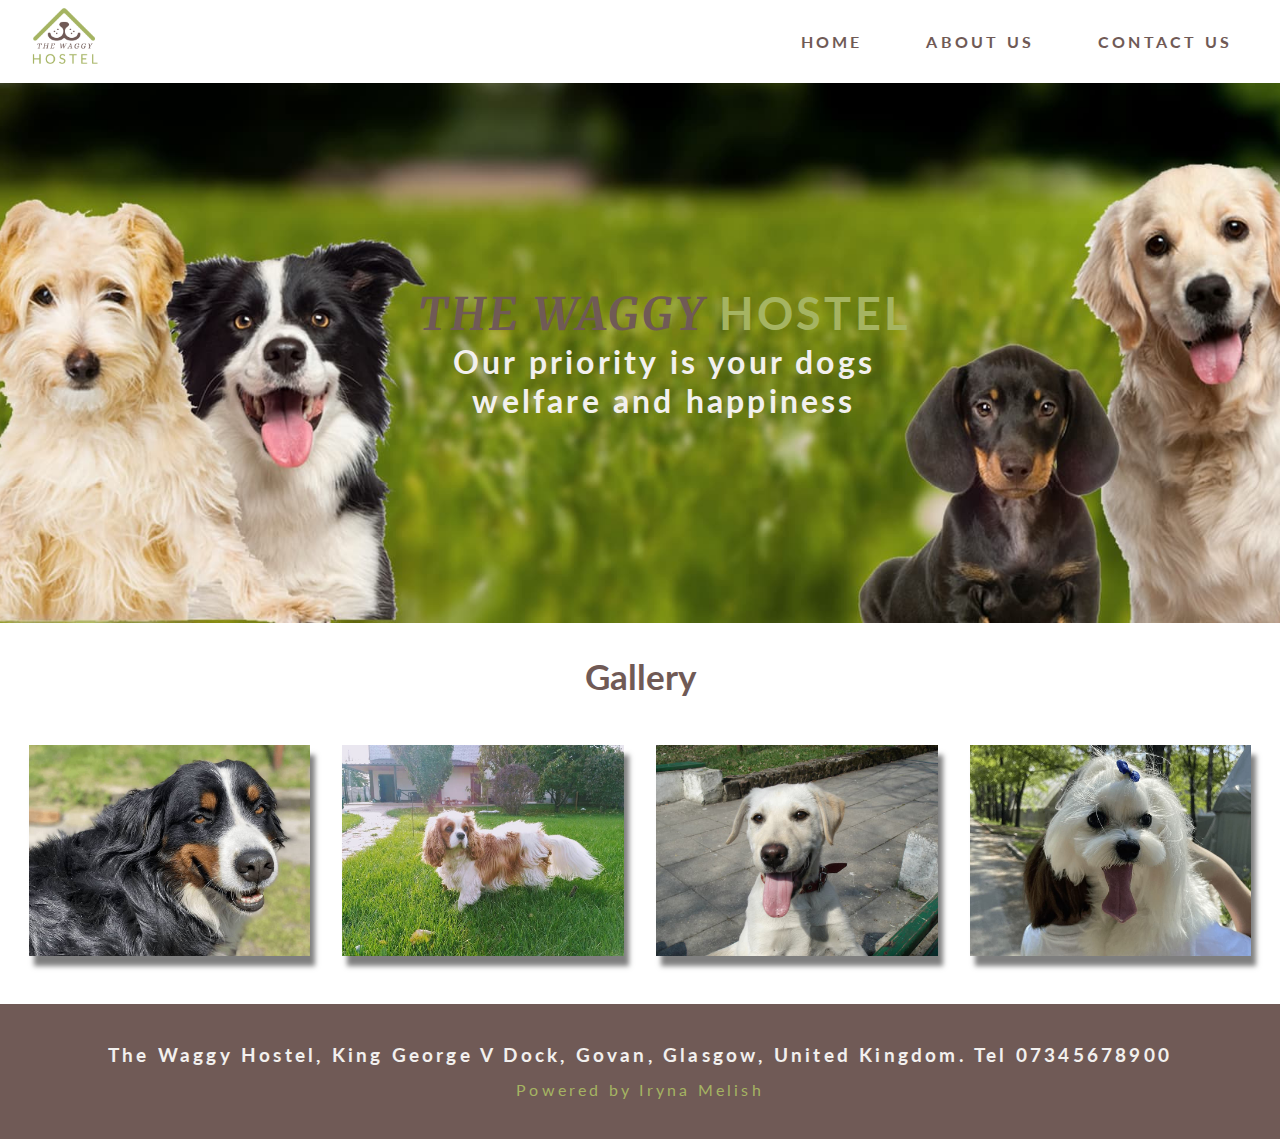
<file: index.html>
<!DOCTYPE html>
<html lang="en">
<head>
    <meta charset="UTF-8">
    <meta http-equiv="X-UA-Compatible" content="IE=edge">
    <meta name="viewport" content="width=device-width, initial-scale=1.0">
    <link rel="preconnect" href="https://fonts.googleapis.com">
    <link rel="preconnect" href="https://fonts.gstatic.com" crossorigin>
    <link href="https://fonts.googleapis.com/css2?family=Lato:ital,wght@0,300;0,400;0,700;1,300;1,400;1,700&display=swap" rel="stylesheet">
    <link rel="preconnect" href="https://fonts.googleapis.com">
<link rel="preconnect" href="https://fonts.gstatic.com" crossorigin>
<link href="https://fonts.googleapis.com/css2?family=Lato:ital,wght@0,300;0,400;0,700;1,300;1,400;1,700&family=Merriweather:ital,wght@0,300;0,400;1,300;1,400&display=swap" rel="stylesheet">
    <link rel="stylesheet" href="style.css">
    
    <title>The Waggy Hostel</title>
    
</head>
<body>
    <header>
        <div class="logo">
            <a href="index.html"><img src="images/logo2.png" alt="logo" width="80" height="80"></a>
           
        </div>
        <nav class="main-nav">
            <ul class="main-ul">
                <li class="main-li"><a href="index.html">Home</a></li>
                <li class="main-li"><a href="about.html">About Us</a></li>                           
                <li class="main-li"><a href="contact.html">Contact Us</a></li>
            </ul>
        </nav>
    </header>
   
        <main id="banner" role="img" aria-label="banner image"> 
            
            <h1 class="banner-header">The Waggy  <span>Hostel</span></h1> 
            
           <h3 class="banner-text">Our priority is your dogs welfare and happiness</h3> 
            
        </main> 
        <main id ="text">
            <h2 class="text-header"></h2>
        </main>
        <main id="gallery"> 
        <section class="gallery-photos"> 
            <h2 class="gallery-header">Gallery</h2> 
           <img class="gallery-photo" src="images/australianshepherd_optimized.jpg" alt="beagle dog breed"> 
            <img class="gallery-photo" src="images/pekingese_optimised.jpg" alt="pekingese dog breed"> 
            <img class="gallery-photo" src="images/labrador_optimised.jpg" alt="labrador dog breed"> 
            <img class="gallery-photo" src="images/maltese.jpg" alt="maltese dog breed"> 
                  
        </section> 
        </main> 

   
    <footer id="footer"> 
            
        <h4 class="footer-text">The Waggy Hostel, King George V Dock, Govan, Glasgow, United Kingdom. Tel 07345678900</span></h4> 
        
       <p class="footer-autor">Powered by Iryna Melish</p> >

    </footer>
</body>
</html>
</file>
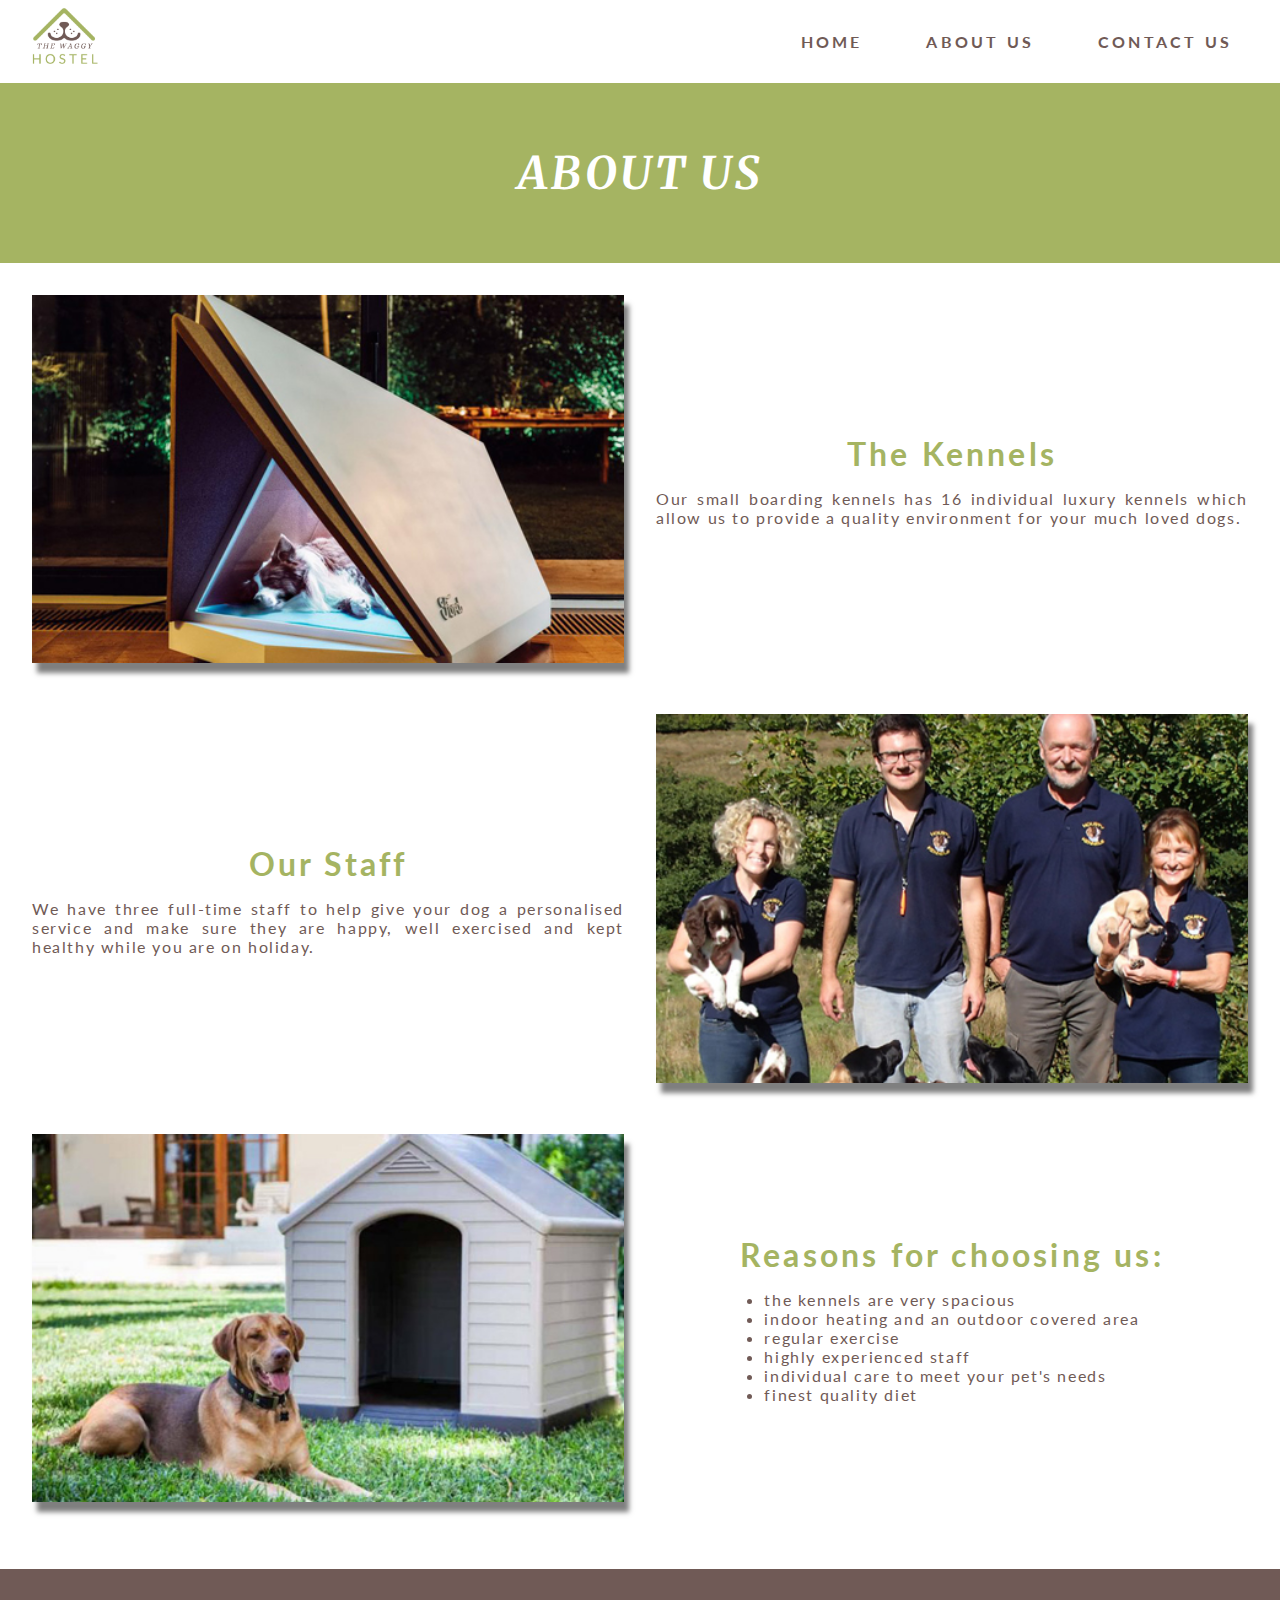
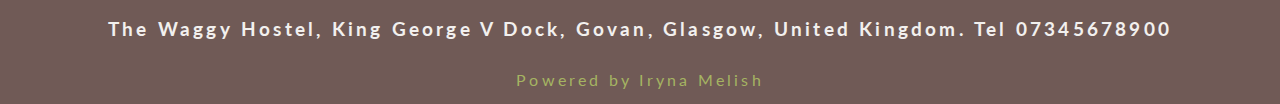
<file: about.html>
<!DOCTYPE html>
<html lang="en">
<head>
    <meta charset="UTF-8">
    <meta http-equiv="X-UA-Compatible" content="IE=edge">
    <meta name="viewport" content="width=device-width, initial-scale=1.0">
    <link rel="preconnect" href="https://fonts.googleapis.com">
    <link rel="preconnect" href="https://fonts.gstatic.com" crossorigin>
    <link href="https://fonts.googleapis.com/css2?family=Lato:ital,wght@0,300;0,400;0,700;1,300;1,400;1,700&display=swap" rel="stylesheet">
    <link rel="preconnect" href="https://fonts.googleapis.com">
<link rel="preconnect" href="https://fonts.gstatic.com" crossorigin>
<link href="https://fonts.googleapis.com/css2?family=Lato:ital,wght@0,300;0,400;0,700;1,300;1,400;1,700&family=Merriweather:ital,wght@0,300;0,400;1,300;1,400&display=swap" rel="stylesheet">
    <link rel="stylesheet" href="style.css">
    
    <title>The Waggy Hostel</title>
    
</head>
<body>
    <header>
        <div class="logo">
            <a href="index.html"><img src="images/logo2.png" alt="logo" width="80" height="80"></a>
           
        </div>
        <nav class="main-nav">
            <ul class="main-ul">
                <li class="main-li"><a href="index.html">Home</a></li>
                <li class="main-li"><a href="about.html">About Us</a></li>                           
                <li class="main-li"><a href="contact.html">Contact Us</a></li>
            </ul>
        </nav>
    </header>
   
        <main id="banner_about"> 
            
            <h1 class="banner_about-header">About us</h1> 
            
           
            
        </main>
   
    <section class="aboutus"> 
        <div class="aboutus_container reverse"> 
            <div class="aboutus-image"> 
                <img src="images/modern_kennel.jpg" alt="modern dog kennel "> 
            </div> 
            <div class="aboutus-content"> 
                <h4 class="aboutus-title">The Kennels</h4> 
                <p class="aboutus-text"> Our small boarding kennels has 16 individual luxury kennels which allow us to provide a quality environment for your much loved dogs.
                     
                </p> 
            </div> 
        </div> 
        <div class="aboutus_container ">        
            <div class="aboutus-content"> 
                <h4 class="aboutus-title">Our Staff</h4> 
                <p class="aboutus-text"> 
                    We have three full-time staff to help give your dog a personalised service and make sure they are happy, well exercised and kept healthy while you are on holiday.
                </p> 
            </div> 
            <div class="aboutus-image"> 
                <img src="images/staf_kennel.jpg" alt=" kennel staff"> 
            </div>              
        </div> 
        <div class="aboutus_container reverse">    
            <div class="aboutus-image"> 
                <img src="images/white_kennel.jpg" alt="white dog kennel"> 
            </div>     
            <div class="aboutus-content"> 
                <h4 class="aboutus-title">Reasons for choosing us:</h4> 
                <ul class="aboutus-text"> 
                    <li>the kennels are very spacious</li>
                    <li>indoor heating and an outdoor covered area</li>
                    <li>regular exercise</li>
                    <li>highly experienced staff</li>
                    <li>individual care to meet your pet's needs</li>
                    <li>finest quality diet</li>
                </ul> 
            </div> 
                         
        </div> 
    </section> 
    <footer id="footer"> 
            
        <h4 class="footer-text">The Waggy Hostel, King George V Dock, Govan, Glasgow, United Kingdom. Tel 07345678900</span></h4> 
        
       <p class="footer-autor">Powered by Iryna Melish</p> 

    </footer>
        </body>
        </body>
</file>
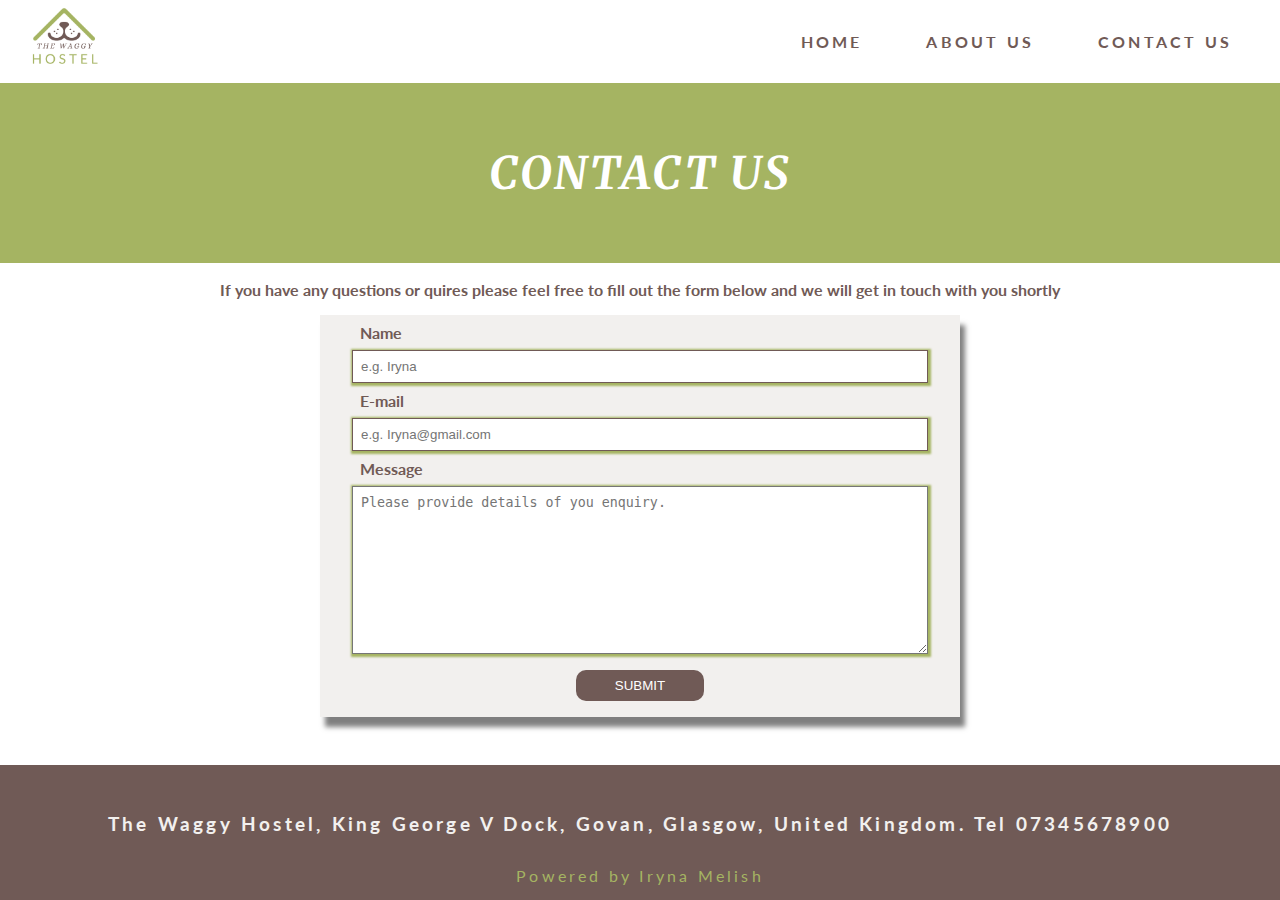
<file: contact.html>
<!DOCTYPE html>
<html lang="en">
<head>
    <meta charset="UTF-8">
    <meta http-equiv="X-UA-Compatible" content="IE=edge">
    <meta name="viewport" content="width=device-width, initial-scale=1.0">
    <link rel="preconnect" href="https://fonts.googleapis.com">
    <link rel="preconnect" href="https://fonts.gstatic.com" crossorigin>
    <link href="https://fonts.googleapis.com/css2?family=Lato:ital,wght@0,300;0,400;0,700;1,300;1,400;1,700&family=Merriweather:ital,wght@0,300;0,400;1,300;1,400&display=swap" rel="stylesheet">
    <link rel="stylesheet" href="style.css">
    
    <title>The Waggy Hostel</title>
    
</head>
<body>
    <header>
        <div class="logo">
            <a href="index.html"><img src="images/logo2.png" alt="logo" width="80" height="80"></a>
           
        </div>
        <nav class="main-nav">
            <ul class="main-ul">
                <li class="main-li"><a href="index.html">Home</a></li>
                <li class="main-li"><a href="about.html">About Us</a></li>                           
                <li class="main-li"><a href="contact.html">Contact Us</a></li>
            </ul>
        </nav>
    </header>
    <main id="banner_contact"> 
            
        <h1 class="banner_contact-header">Contact us</h1> 
       
       
        
    </main>
        
<main> 
    <section id="form"> 
        <h2 class="form-header">If you have any questions or quires please feel free to fill out the form below and we will get in touch with you shortly</h2> 
        <form id="contact-form"> 
            <label for="name">Name</label> 
            <input type="text" id="name" name="name" placeholder="e.g. Iryna" required> 
            <label for="email">E-mail</label> 
            <input type="email" id="email" name="email" placeholder="e.g. Iryna@gmail.com" required> 
             
           
            <label for="message">Message</label> 
            <textarea rows="10" id="message" placeholder="Please provide details of you enquiry."></textarea> 
            <input type="submit" value="Submit" > 
        </form> 
    </section> 
</main> 
<footer id="footer"> 
            
    <h4 class="footer-text">The Waggy Hostel, King George V Dock, Govan, Glasgow, United Kingdom. Tel 07345678900</span></h4> 
    
   <p class="footer-autor">Powered by Iryna Melish</p> 

</footer>
</body>
</html>
</file>
<file: style.css>
/* Colours:
#a5b462
#97533d
#e1a26a
#f2f0ee
#705a56

*/

* { 
    box-sizing: border-box; 
    margin: 0; 
    padding: 0; 
} 
 
body { 
    min-height: 100vh;
  display: flex;
  flex-direction: column;
  justify-content: space-between;
    width: 100vw; 
    max-width: 100%; 
    font-size: 16px; 
    font-family: 'Lato', sans-serif;  
   
   
    color: #705a56;
} 
h1{
    font-size: 2.8rem;
    font-family: 'Merriweather', serif;
    font-style: italic;
    color: #705a56;
    text-transform: uppercase;
}
h2{
    font-size: 2.2rem;
}
h3{
    font-size: 2rem;
    color: #f2f0ee;
}
h4{
    font-size: 1.2rem;
    color: #f2f0ee;
    letter-spacing: .2rem;

}
p{
   font-size: 1rem;
   color:  #a5b462;
   letter-spacing: .2rem;
}
header { 
    width: 100%; 
    display: flex; 
    flex-direction: row; 
    
    top: 0; 
    background-color: #ffffff; 
    z-index: 99999; 
    letter-spacing: .2rem;
} 
 
.logo{
    text-align: center;
margin: 0 auto;
display: block;
}
#main{
    min-height: 100%;
}
.main-nav { 
    width: 90%; 
    padding: 1rem; 
    
} 
 
.main-ul { 
    height: 100%; 
    display: flex; 
    flex-direction: row; 
    align-items: center; 
    justify-content: flex-end; 
} 
 
.main-li { 
    padding: 0 2rem; 
    list-style-type: none; 
} 
 
.main-li a{ 
    cursor: pointer;
    text-decoration: none; 
    text-transform: uppercase;
    font-weight: bold; 
    color: #705a56;
    transition: color .3s ease-in-out;

} 
  
  
 
.main-li a:hover { 
   color: #a5b462;
   
   
} 
 

#banner { 
    position: relative; 
    display: flex;
    flex-direction: column;
     justify-content: center;
    align-items: center;
    align-content: space-between;
    width: 100%; 
    height: 60vh;
    
    background-image: url(images/banner.jpg); 
    background-position: center center; 
    background-repeat: no-repeat; 
    background-size: cover; 
   
    letter-spacing: .2rem;
    padding-left: 3rem;


} 
 

.banner-header span{
    font-family: 'Lato', sans-serif;  
    color: #a5b462;
    font-style: normal;
}
 
.banner-text { 
    width:40%;
    
    text-align: center;
   
  
   
}  
/* On screens that are 1200px or less*/
@media screen and (max-width: 1200px) {
    #banner{
        height: 30vh;


    }
    h1{ 
        font-size: 2.2rem;
    
    }
    h3{ 
        font-size: 1.5rem;
}
.h2 { 
        
    padding: 1.5rem 0 1.3rem; 
    font-size: 1.8rem; 

}
.gallery-header{
    padding: 0; 

   }
.gallery-photos .gallery-photo{ 
    max-width: 30vw; 
     
 } 
 }

/* On screens that are 768px or less*/
@media screen and (max-width: 768px) {
    body{
        font-size: 13px;
    }
    #banner{
        height: 25vh;

    }
    .banner-text { 
        width:50%;
    }    
    h1{ 
        font-size: 2.0rem;
    
    }
    
    h3{ 
        font-size: 1.3rem;
}
h4 { 
    font-size: 1rem;
} 
p{
    font-size:0.6rem;
}     
   .gallery-header{
    padding: 1rem 0 1rem; 

   }
    
.main-li { 
    padding: 0 1rem; 
}
   body #footer{
    
        margin-top: 1rem;
        padding-top: 1rem;
        height: 12vh;
}
    
    .gallery-photos .gallery-photo{ 
       max-width: 40vw; 
        
    } 
    body>#banner_about,
    body>#banner_contact
    {
        height: 15vh;
        
        
    }


    .aboutus-content>.aboutus-title { 
        
        font-size: 1.5rem; 
        margin-bottom: 0; 
        color: #a5b462;
    } 
     
    .aboutus-content>.aboutus-text { 
        
        font-size: 0.8rem;
        
        
     }    
#form>#contact-form {
        
     width: 70%;}

 #contact-form>input[type=submit] { 
        
        width: 50%; 
    } 
} 
@media screen and (max-width: 480px) {
    body{
        font-size: 13px;
        }
    #banner{
        height: 20vh;
    
        }
    h1{ 
        font-size: 1.6rem;
        
    }
     h2{
        font-size: 1.4rem;
     }
        
    h3{ 
        font-size: 1rem;
    }
    h4 { 
        font-size: 0.8rem;
    }

    .main-li { 
        padding: 0 0.5rem; 
    }
    .main-li a{
        font-size: 10px;
    }
    .gallery-header{
        padding: 0; 
    
       }
    .gallery-photos .gallery-photo{ 
        max-width: 95vw; 
             
    } 

    .aboutus>.aboutus_container {
    
        flex-direction: column;
            
    }
        .aboutus>.reverse{
            flex-direction: column-reverse;
        }
        .aboutus_container>.aboutus-image, 
        .aboutus_container>.aboutus-content
         { 
            width: 90%; 
            
            
        } 
        
    #form>#contact-form {
        width: 90%;}
    #contact-form>input[type=submit] { 
            
        width: 90%; 
        } 


}
/*-------------------------Gallery section---------*/
#gallery { 
    width: 100%; 
} 
 
.gallery-photos { 
    display: flex; 
    flex-wrap: wrap; 
    align-items: center; 
    justify-content: center; 
} 
 
.gallery-photo{ 
    margin: 1rem; 
    max-width: 22vw; 
    width: 100%;
    height:auto ;
    
    box-shadow: 5px 10px 5px rgba(0,0,0,.5); 
} 
.gallery-photo {
    
   transform: scale(1);
   transition: transform 1.5s
   
 
}
.gallery-photo:hover{
    transform: scale(1.15);
    
}
 
.gallery-header { 
    
    width: 100%; 
    text-align: center; 
    padding: 2rem 0 2rem; 
    /* font-size: 2rem;  */
} 

/*------------------------Footer section-----------------*/

#footer { 
    
    margin-top: 2rem;
    padding-top: 2rem;
    position: relative; 
    display: flex;
    flex-direction: column;
    /* justify-content: center; */
    justify-content: space-around;
    align-items: center;
    
    width: 100%; 
    height: 15vh;
    
    background-color: #705a56; 
    background-position: center center; 
    
 } 
 .footer-text,
 .footer-autor
  { 
  
    
    text-align: center;
   
  
   
  }
/*------------------------About us page --------------------*/
#banner_about,
#banner_contact
{
    position: relative; 
    display: flex;
    justify-content: center;
    align-items: center;
    align-content: space-between;
    width: 100%; 
    height: 20vh;
    
    background-color:#a5b462; 
    background-position: center center; 
      
    letter-spacing: .2rem;
}
.banner_about-header,
.banner_contact-header
{
    color:white;
    text-transform: uppercase;
}
#aboutus { 
    position: relative; 
    width: 100%; 
    height: 60vh; 
        background-position: right 10% center; 
    background-repeat: no-repeat; 
    background-size: contain;     
} 
.aboutus_container{ 
    
    display: flex; 
    flex-direction: row; 
    margin: 1rem; 
} 
.aboutus-image, 
.aboutus-content
 { 
    width: 50%; 
    padding: 1rem; 
    margin: auto;
    
} 
.aboutus-image img { 
    height: auto;
    width: 100%; 
    box-shadow: 5px 10px 5px rgba(0,0,0,.5); 
  
} 

    
   

.aboutus-content { 
    display: flex; 
    flex-direction: column; 
    justify-content: center; 
    align-items: center; 
} 
 
.aboutus-title { 
    text-align: center; 
    font-size: 2rem; 
    margin-bottom: 1rem; 
    color: #a5b462;
} 
 
.aboutus-text { 
    text-align: justify; 
    font-size: 1rem;
    color: #705a56;
    letter-spacing: .1rem;
 }

 /*------------------------Contact us page --------------------*/
 #contact_container{
    position: relative; 
    display: flex;
    flex-direction: column;
    
    align-items: center;
    align-content: space-between;
    justify-content: center;
    align-items: center;
    align-content: space-between;
    width: 100%; 
   
    
    
    background-position: center center; 
 }
 #form { 
    width: 100%;  
    padding: 1rem 0;    
} 
 
.form-header { 
    width: 80%; 
    margin: auto;
    text-align: center;  
    font-size: 1rem;   
    padding-bottom: 1rem; 
} 
 
#contact-form { 
    background-color: #f2f0ee;
    
    width: 50%; 
    margin: 0 auto; 
    display: flex; 
    flex-direction: column; 
    align-items: center; 
    box-shadow: 5px 10px 5px rgba(0,0,0,.5); 
} 
label, input, select, textarea { 
    padding: 0.5rem; 
    width: 90%; 
} 
 
textarea { 
    box-shadow: 1px 1px 2px 2px #a5b462;
} 
 

 
input:required { 
    border: 1px solid  #705a56; 
    box-shadow: 1px 1px 2px 2px  #a5b462;
} 

 
input[type=submit] { 
    margin: 1rem 0; 
    padding: 0.5rem; 
    width: 20%; 
    border-radius: 10px; 
    background-color:#705a56;
    color: white  ; 
    
    border: none;
    cursor: pointer;
    text-transform: uppercase;
    
    transition: background-color .3s ease-in-out;
    

   
} 
input[type=submit]:hover { 
    background-color: #a5b462;
    border-color: #a5b462;
 } 
input,
textarea:focus {
    outline: none;
  }
 
label { 
    
    font-weight: bold; 
}
</file>
